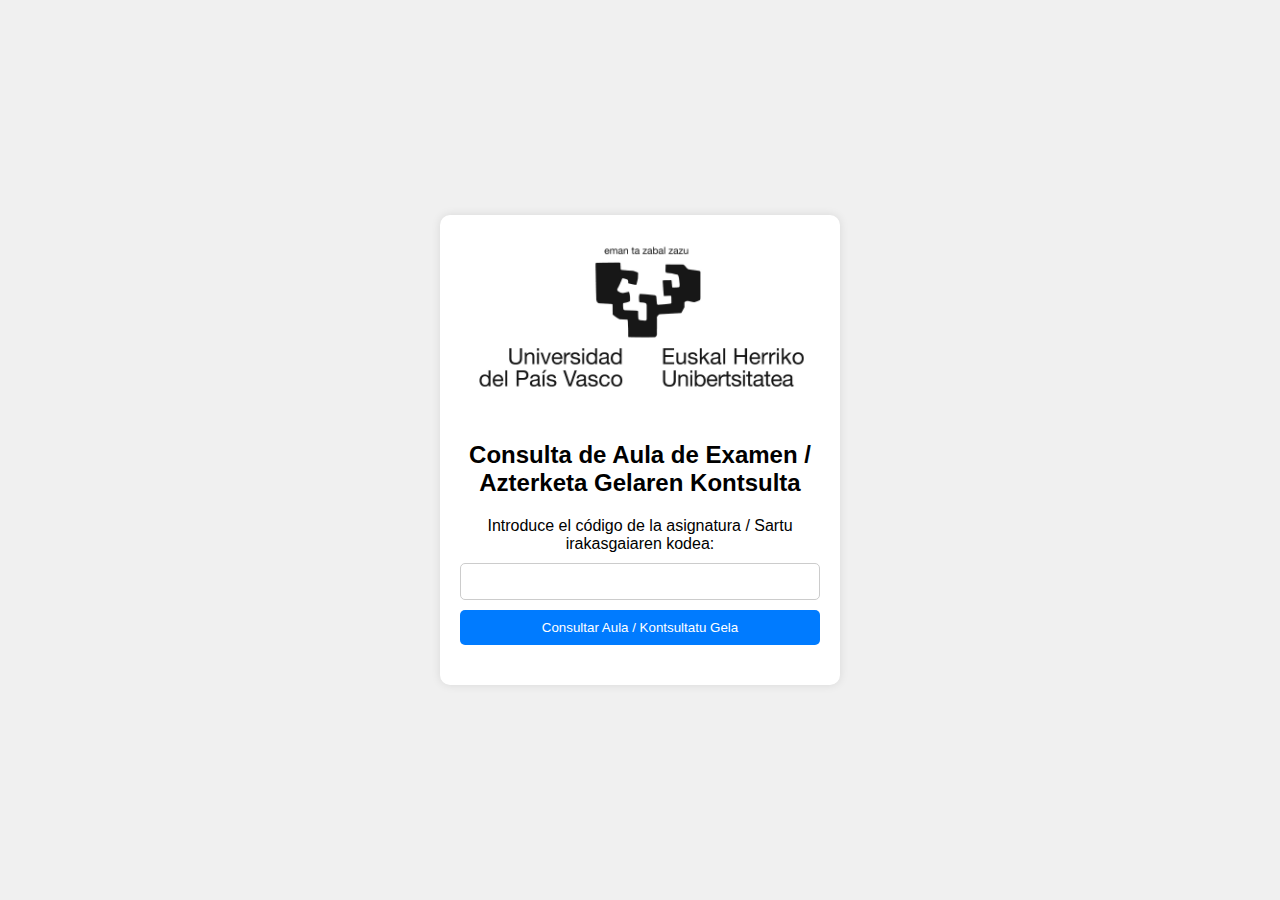
<file: EAU25/index.html>
<!DOCTYPE html>
<html lang="es"><head>
<meta http-equiv="content-type" content="text/html; charset=UTF-8">
    <meta charset="UTF-8">
    <meta name="viewport" content="width=device-width, initial-scale=1.0">
    <title>Consulta de Aula de Examen / Azterketa Gelaren Kontsulta</title>
    <link rel="stylesheet" href="Consulta%20de%20Aula%20de%20Examen%20_%20Azterketa%20Gelaren%20Kontsulta_files/styles.css">
</head>
<body>
    <div class="container">
        <img src="Consulta%20de%20Aula%20de%20Examen%20_%20Azterketa%20Gelaren%20Kontsulta_files/blanco_mediano.jpg" alt="Logo Universidad del País Vasco / Euskal Herriko Unibertsitatea" class="logo">
        <h1>Consulta de Aula de Examen / Azterketa Gelaren Kontsulta</h1>
        <div id="form">
            <label for="courseCode">Introduce el código de la asignatura / Sartu irakasgaiaren kodea:</label>
            <input type="text" id="courseCode" name="courseCode" required="">
            <button onclick="findClassroom()">Consultar Aula / Kontsultatu Gela</button>
        </div>
        <div id="result"></div>
    </div>
    <script src="Consulta%20de%20Aula%20de%20Examen%20_%20Azterketa%20Gelaren%20Kontsulta_files/script.js"></script>


</body></html>
</file>
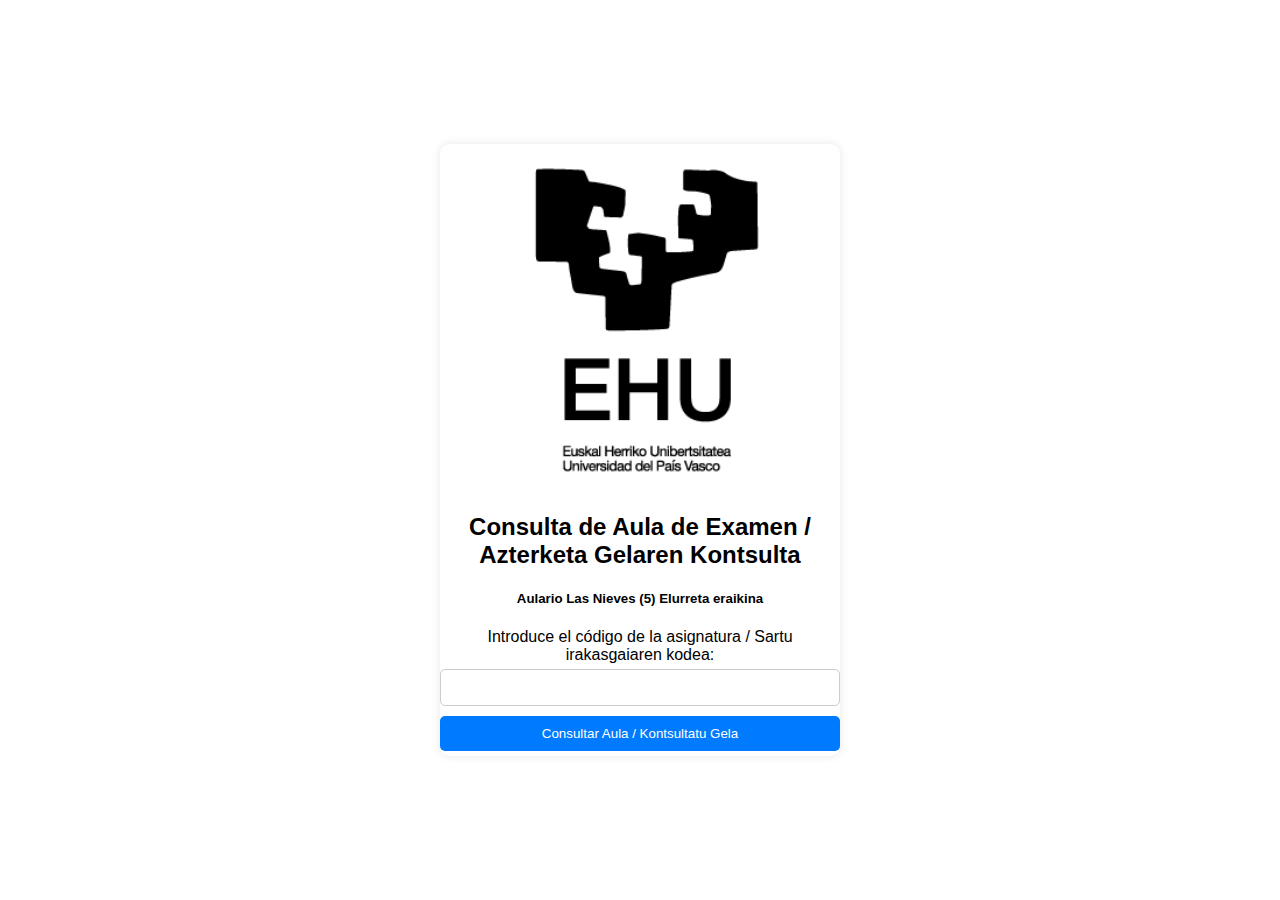
<file: EAU26/index.html>
<!DOCTYPE html>
<html lang="es"><head>
<meta http-equiv="content-type" content="text/html; charset=UTF-8">
    <meta charset="UTF-8">
    <meta name="viewport" content="width=device-width, initial-scale=1.0">
    <title>Consulta de Aula de Examen / Azterketa Gelaren Kontsulta</title>
    <link rel="stylesheet" href="support/styles.css">
</head>
<body>
    <div class="container">
        <img src="support/blanco_mediano.png" alt="Logo Universidad del País Vasco / Euskal Herriko Unibertsitatea" class="logo">
        <h1>Consulta de Aula de Examen / Azterketa Gelaren Kontsulta</h1>
        <!--<h5>Tribunal 5 / 5. Epaimahaia</h5>-->
        <h5>Aulario Las Nieves (5) Elurreta eraikina</h5>
        <!--<h5><a href=".\PlanoLetras.png"  target="_blank">Situación de aulas / Gelen kokapena</a></h5>-->
        <div id="form">
            <label for="courseCode">Introduce el código de la asignatura / Sartu irakasgaiaren kodea:</label>
            <input type="text" id="courseCode" name="courseCode" required="">
            <button onclick="findClassroom()">Consultar Aula / Kontsultatu Gela</button>
        </div>
        <div id="result"></div>
    </div>
    <script src="support/script.js" charset="UTF-8"></script>


</body></html>
</file>
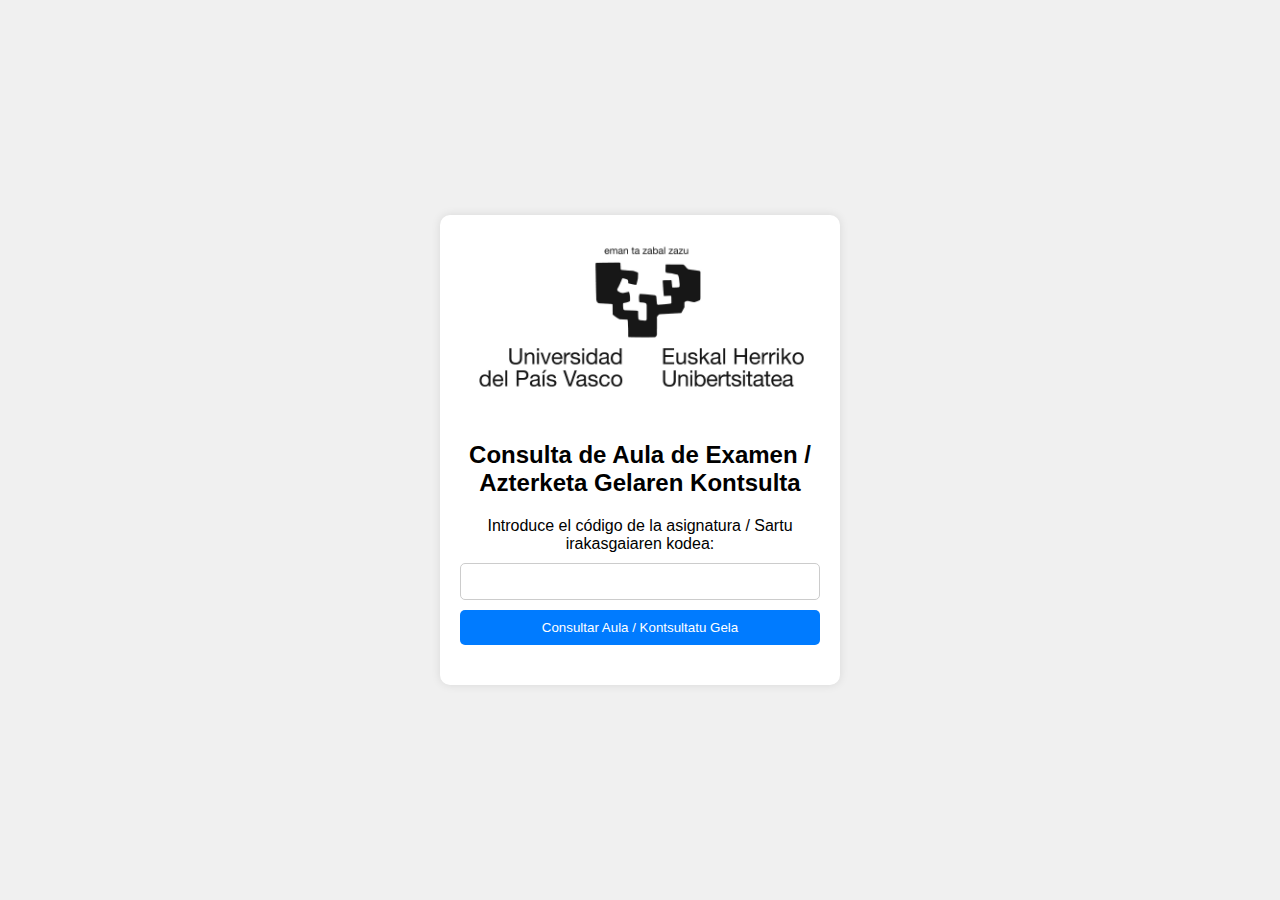
<file: EAU25/Consulta de Aula de Examen _ Azterketa Gelaren Kontsulta.html>
<!DOCTYPE html>
<html lang="es"><head>
<meta http-equiv="content-type" content="text/html; charset=UTF-8">
    <meta charset="UTF-8">
    <meta name="viewport" content="width=device-width, initial-scale=1.0">
    <title>Consulta de Aula de Examen / Azterketa Gelaren Kontsulta</title>
    <link rel="stylesheet" href="Consulta%20de%20Aula%20de%20Examen%20_%20Azterketa%20Gelaren%20Kontsulta_files/styles.css">
</head>
<body>
    <div class="container">
        <img src="Consulta%20de%20Aula%20de%20Examen%20_%20Azterketa%20Gelaren%20Kontsulta_files/blanco_mediano.jpg" alt="Logo Universidad del País Vasco / Euskal Herriko Unibertsitatea" class="logo">
        <h1>Consulta de Aula de Examen / Azterketa Gelaren Kontsulta</h1>
        <div id="form">
            <label for="courseCode">Introduce el código de la asignatura / Sartu irakasgaiaren kodea:</label>
            <input type="text" id="courseCode" name="courseCode" required="">
            <button onclick="findClassroom()">Consultar Aula / Kontsultatu Gela</button>
        </div>
        <div id="result"></div>
    </div>
    <script src="Consulta%20de%20Aula%20de%20Examen%20_%20Azterketa%20Gelaren%20Kontsulta_files/script.js"></script>


</body></html>
</file>
<file: EAU26/support/styles.css>
body {
    font-family: Arial, sans-serif;
    display: flex;
    justify-content: center;
    align-items: center;
    height: 100vh;
    background-color: white;
    margin: 0;
}

.container {
    background-color: white
    padding: 5px;
    border-radius: 10px;
    box-shadow: 0 0 10px rgba(0, 0, 0, 0.1);
    text-align: center;
    width: 80%;
    max-width: 400px;
    box-sizing: border-box;
}

.logo {
    max-width: 100%;
    height: auto;
    margin-bottom: 5px;
}

h1 {
    font-size: 24px;
    margin-bottom: 5px;
}

#form {
    margin-bottom: 5px;
}

label {
    display: block;
    margin-bottom: 5px;
    text-align: center;  /* Centramos el texto del label */
}

input[type="text"] {
    width: 100%;  /* Aseguramos que el input ocupe todo el ancho disponible */
    padding: 10px;
    margin-bottom: 10px;
    border: 1px solid #ccc;
    border-radius: 5px;
    box-sizing: border-box;
}

button {
    padding: 10px 20px;
    background-color: #007bff;
    color: white;
    border: none;
    border-radius: 5px;
    cursor: pointer;
    width: 100%;  /* Aseguramos que el botón ocupe todo el ancho disponible */
    box-sizing: border-box;
}

button:hover {
    background-color: #0056b3;
}

#result {
    font-weight: bold;
}

.language-switch button {
    margin-top: 10px;
    margin-right: 5px;
    padding: 5px 10px;
    background-color: #6c757d;
    color: white;
    border: none;
    border-radius: 5px;
    cursor: pointer;
}

.language-switch button:hover {
    background-color: #5a6268;
}
</file>
